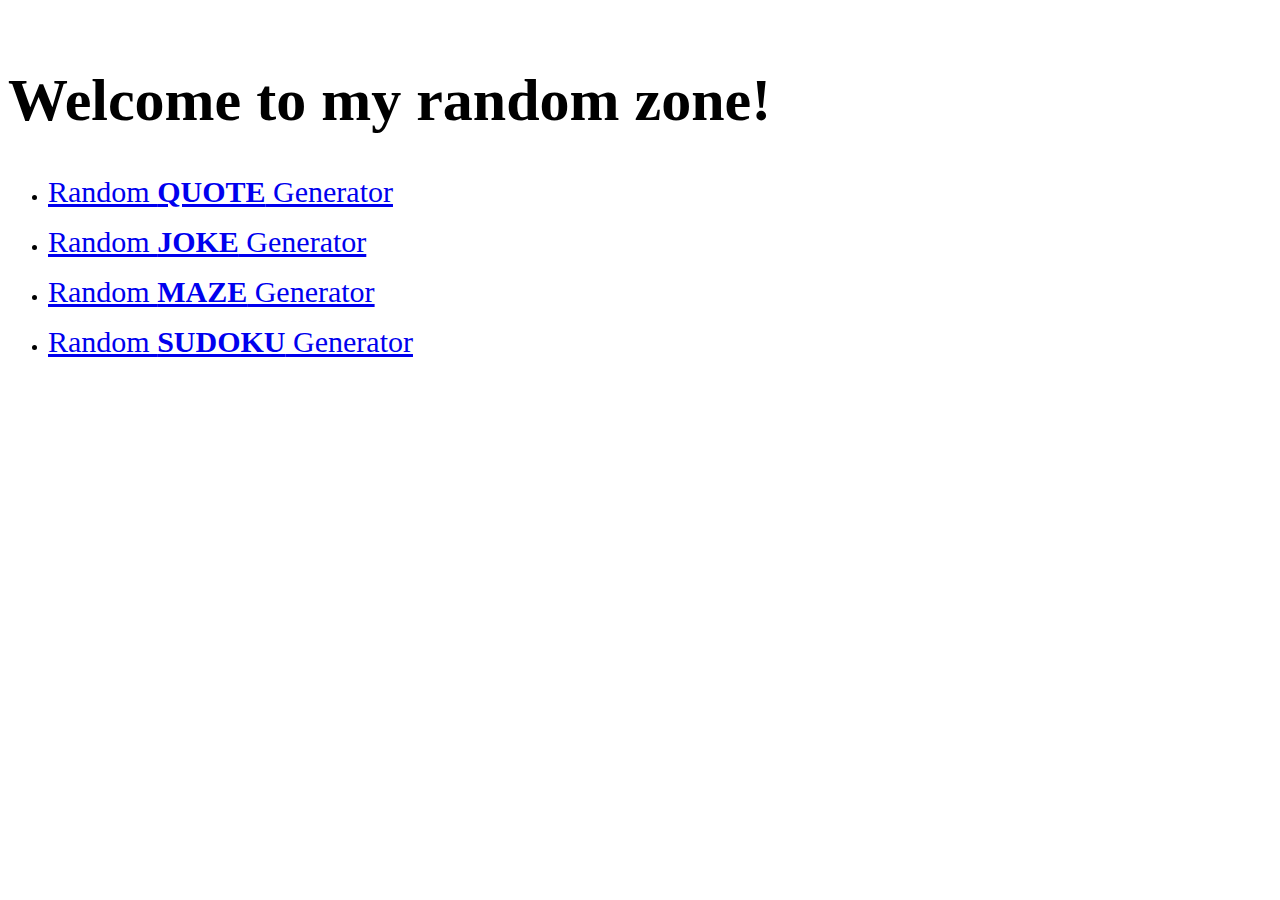
<file: index.html>
<html>
    <head>
        <title>My Random Zone</title>
        <link rel="stylesheet" href="https://cdnjs.cloudflare.com/ajax/libs/font-awesome/4.7.0/css/font-awesome.min.css">
    </head>
    <body>
        <br>
        <h1 style="font-size:60px;">Welcome to my random zone!</h1>
            <ul class="list-inline" id="font">
                <li><a href="RandomQuote/index.html" style="font-size:30px;">Random <b>QUOTE</b> Generator</a></li>
                <p></p>
                <li><a href="RandomJoke/index.html" style="font-size:30px;">Random <b>JOKE</b> Generator</a></li>
                <p></p>
                <li><a href="RandomMaze/index.html" style="font-size:30px;">Random <b>MAZE</b> Generator</a></li>
                <p></p>
                <li><a href="RandomSudoku/index.html" style="font-size:30px;">Random <b>SUDOKU</b> Generator</a></li>
                <p></p>
            </ul>
    </body>
</html>
</file>
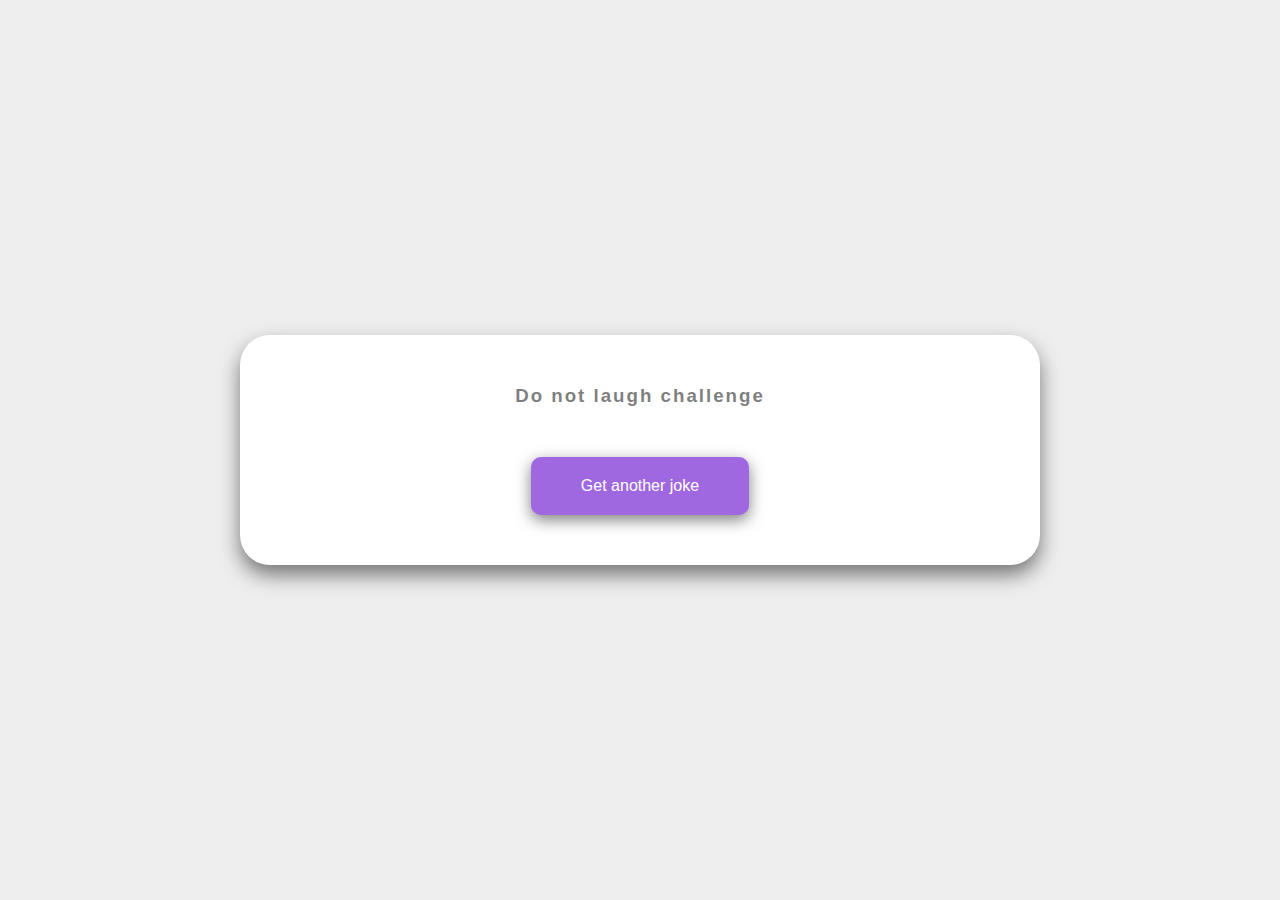
<file: RandomJoke/index.html>
<!DOCTYPE html>
<html lang="en" >
<head>
  <meta charset="UTF-8">
  <title>Random Joke</title>
  <link rel="stylesheet" href="./style.css">

</head>
<body>
<div class="container">
  <h3>Do not laugh challenge</h3>
  <div id="joke"class="joke">
  </div>
  <button id="get_joke" class="btn">
    Get another joke
  </button>
</div>
<!-- partial -->
  <script  src="./script.js"></script>

</body>
</html>
</file>
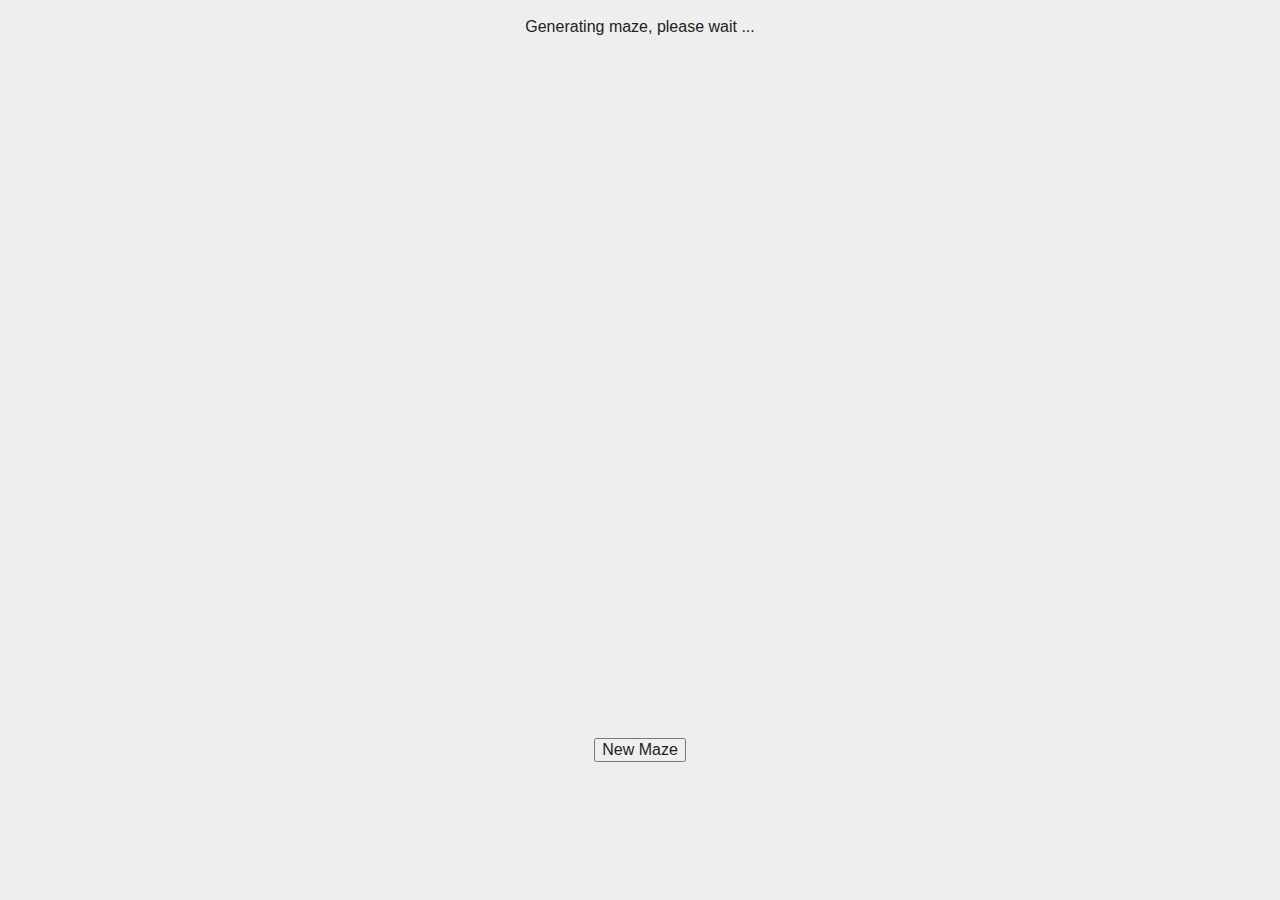
<file: RandomMaze/index.html>
<!DOCTYPE html>
<!-- paulirish.com/2008/conditional-stylesheets-vs-css-hacks-answer-neither/ -->
<!-- Consider specifying the language of your content by adding the `lang` attribute to <html> -->
<!--[if lt IE 7]> <html class="no-js lt-ie9 lt-ie8 lt-ie7"> <![endif]-->
<!--[if IE 7]>    <html class="no-js lt-ie9 lt-ie8"> <![endif]-->
<!--[if IE 8]>    <html class="no-js lt-ie9"> <![endif]-->
<!--[if gt IE 8]><!--> <html class="no-js"> <!--<![endif]-->
<head>
    <meta charset="utf-8">

    <!-- Use the .htaccess and remove these lines to avoid edge case issues.
         More info: h5bp.com/i/378 -->
    <meta http-equiv="X-UA-Compatible" content="IE=edge,chrome=1">

    <title>Random maze generator/solver</title>
    <meta name="description" content="">

    <link rel="stylesheet" href="main.css">
    <link rel="stylesheet" href="lib/jasmine-1.2.0/jasmine.css">
    
    <!-- Mobile viewport optimized: h5bp.com/viewport -->
    <meta name="viewport" content="width=device-width">
</head>
<body class='index'>
    <p id="pleasewait">Generating maze, please wait ...</p>
    <canvas id="maze" width="600" height="600"></canvas>

    <input type="submit" value="Solve Maze" id="solve"></input>
    <input type="submit" value="New Maze" id="new"></input>

    <script src="lib/jquery.min.js"></script>
    <script src="lib/underscore-min.js"></script>
    <script src="src/array.js"></script>
    <script src="src/cell.js"></script>
    <script src="src/mazeGenerator.js"></script>
    <script src="src/graph.js"></script>
    <script src="src/maze.js"></script>
    <script>
        var maze = new Maze(document, 'maze');
        var waitElem = $("#pleasewait");
        
        setTimeout(function() {
            maze.generate();
            maze.draw();
            waitElem.remove();
            $("#solve").show();
        }, 1000);

        $(function() {
            $('#solve').click(function() {
                maze.solve();
            });
            $('#new').click(function() {
                window.location.reload();
            });
        });
    </script>
</body>
</html>
</file>
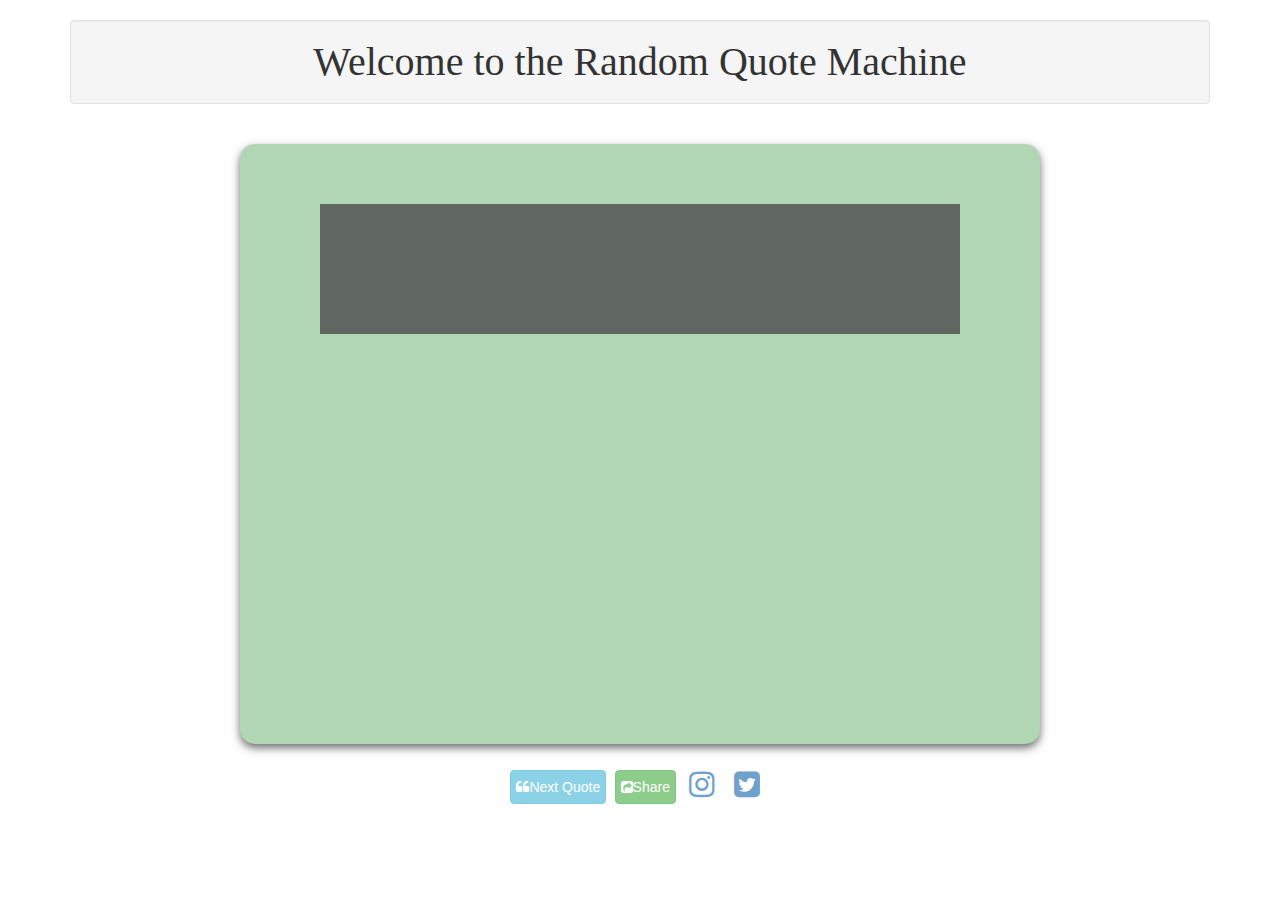
<file: RandomQuote/index.html>
<html>
    <head>
        <title>Random quotes</title>
        <meta name="viewport" content="width=device-width, initial-scale=1">
        <link rel="stylesheet" href="https://maxcdn.bootstrapcdn.com/bootstrap/3.3.7/css/bootstrap.min.css">
        <script src="https://ajax.googleapis.com/ajax/libs/jquery/3.3.1/jquery.min.js"></script>
        <script src="https://maxcdn.bootstrapcdn.com/bootstrap/3.3.7/js/bootstrap.min.js"></script>
        <link rel="stylesheet" href="https://cdnjs.cloudflare.com/ajax/libs/font-awesome/4.7.0/css/font-awesome.min.css">
        <link rel="stylesheet" href="style.css">
    </head>
    <body class="Welcome">
        <div class="container">
            <center><h1 class="well">Welcome to the Random Quote Machine</h1></center>
            <br>
            <center>
                <div class="card">
                    <br><br>
                    <div class="text">
                    <h1 id="quote" class="quote"></h1>
                    <h1 id="author" class="author"></h1>
                    </div>
                </div>
            </center>
            <br>
            <center><ul class="list-inline" id="font">
                <li class="btn btn-info" id="get-quote"><i class="fa fa-quote-left"></i>Next Quote</li>
                <li class="btn btn-success share-quote" id="share-quote"><i class="fa fa-share-square"></i>Share</li>
                <li><a href="https://instagram.com/andymaker156"><i class="fa fa-instagram"></i></a></li>
                <li><a href="https://twitter.com/andymaker156"><i class="fa fa-twitter-square"></i></a></li>
            </ul>
            </center>
            <script src="random.js"></script>
        </div>
    </body>
</html>
</file>
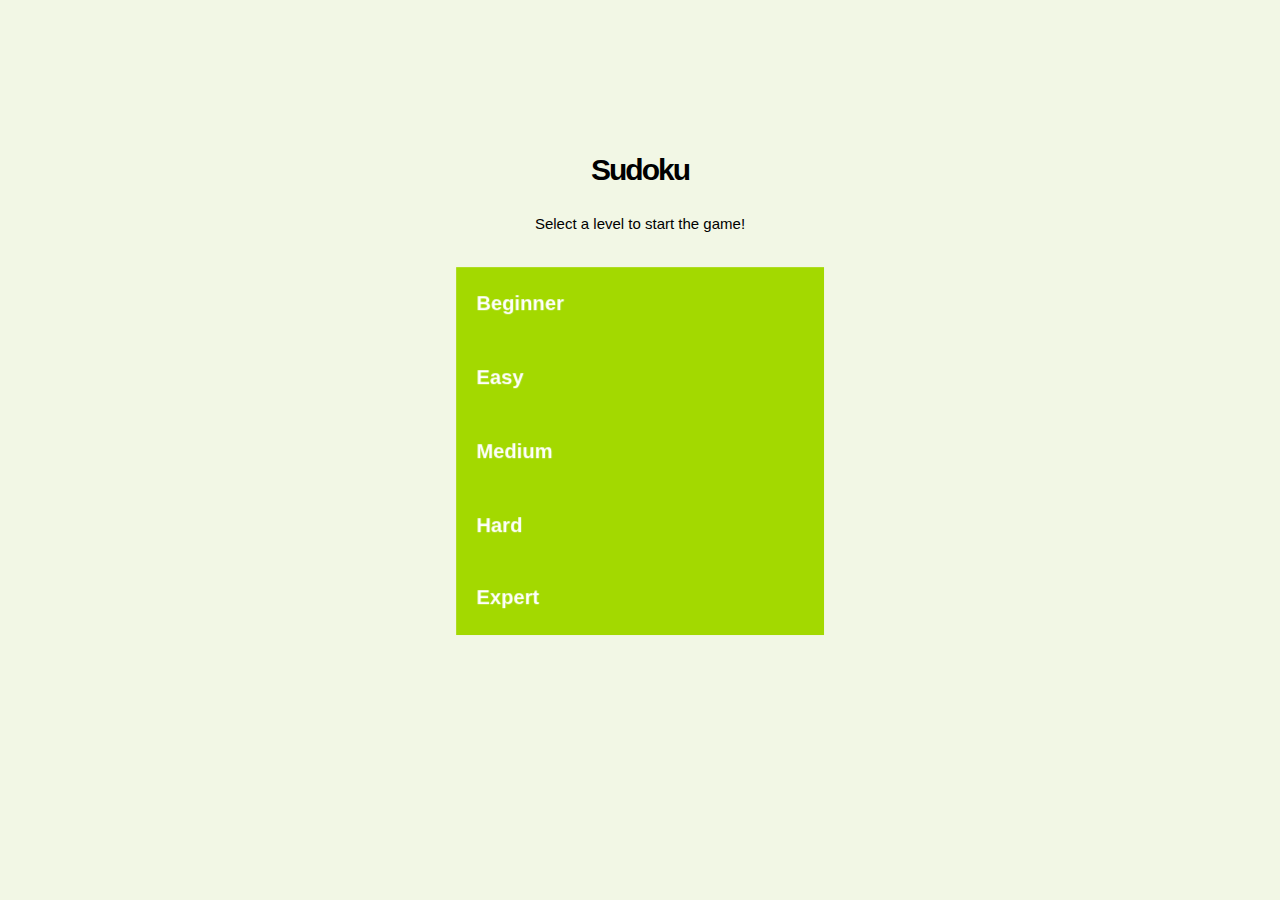
<file: RandomSudoku/index.html>
<!DOCTYPE>
<html>
<head>
    <title>Sudoku</title>
    <link rel="stylesheet" type="text/css" media="all" href="css/app.min.css">
    <meta name="viewport" content="width=400, user-scalable=no">
</head>
<body>

<div class="centered-box">
<header>
    <h1>Sudoku</h1>
</header><div class="sudoku-game">
    <div class="sudoku-header">
        <div class="sudoku-intro">Select a level to start the game!</div>
        <div class="sudoku-controls"> <button type="button" class="btn btn-default btn-back" title="Change difficulty">&#9001;</button>
<div class="btn-group btn-control-group" role="group">
    <button type="button" class="btn btn-default btn-hint" title="Ask for a hint">Hint</button>
    <button type="button" class="btn btn-default btn-clear" title="Clear your solutions">Clear</button>
    <button type="button" class="btn btn-default btn-solve" title="Solve the puzzle">Solve</button>
</div></div>
    </div>
    <div class="box-effect">
        <div class="flipper">
            <div class="front">
                <div class="dropdown-group dropdown-difficulty">
                    <ul class="dropdown-menu" role="menu">
                        <li tabindex="0" role="menuitem" difficulty="beginner">Beginner</li>
                        <li tabindex="0" role="menuitem" difficulty="easy">Easy</li>
                        <li tabindex="0" role="menuitem" difficulty="medium">Medium</li>
                        <li tabindex="0" role="menuitem" difficulty="hard">Hard</li>
                        <li tabindex="0" role="menuitem" difficulty="expert">Expert</li>
                    </ul>
                </div>            </div>
             <div class="back">
                <div class="sudoku-container"></div>            </div>
            <div class="left"></div>
            <div class="right"></div>
        </div>
    </div>
    <div class="sudoku-timer"></div></div>
</div>

<script type="text/javascript" defer src="js/app.min.js"></script>
</body>
</html>
</file>
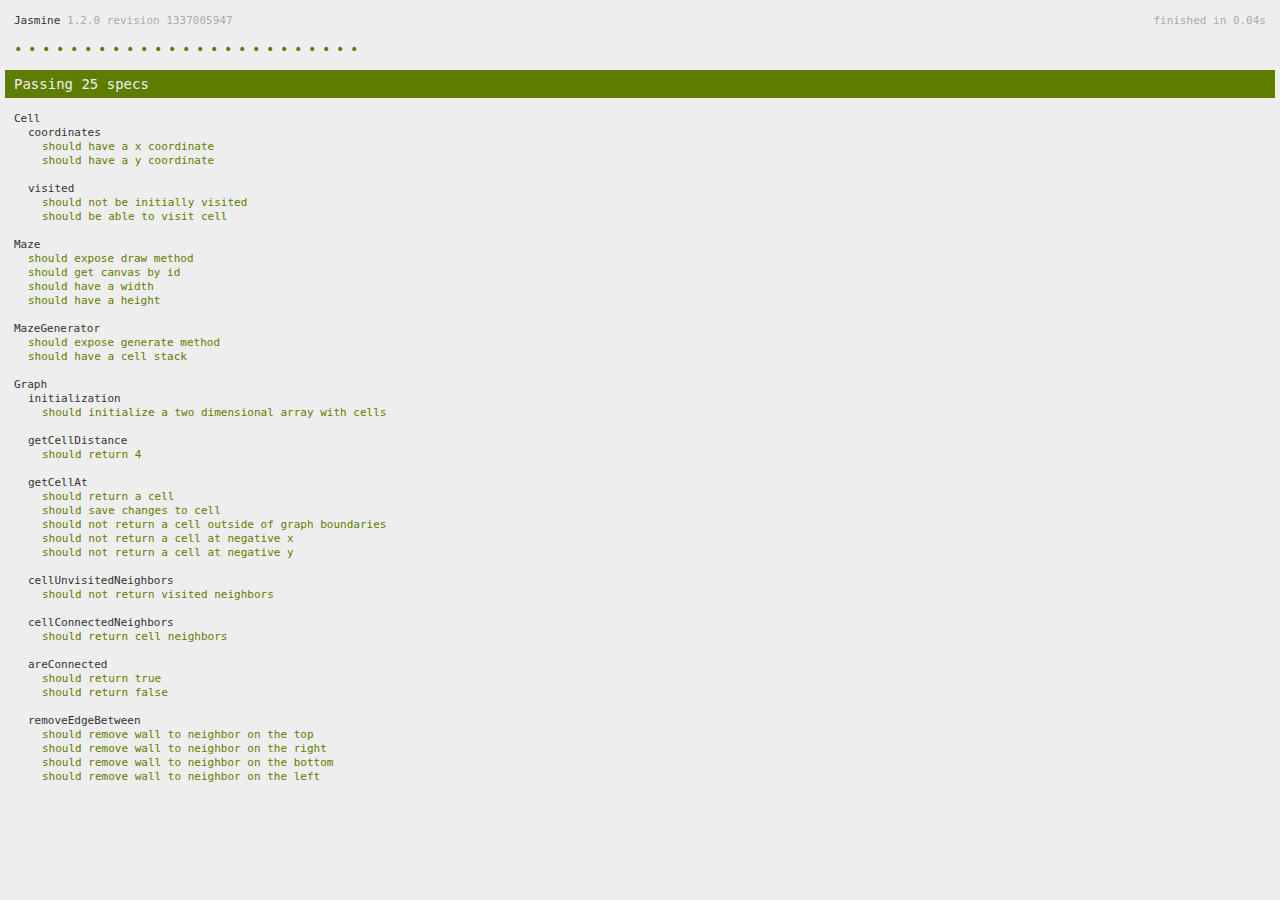
<file: RandomMaze/specs.html>
<!DOCTYPE html>
<!-- paulirish.com/2008/conditional-stylesheets-vs-css-hacks-answer-neither/ -->
<!-- Consider specifying the language of your content by adding the `lang` attribute to <html> -->
<!--[if lt IE 7]> <html class="no-js lt-ie9 lt-ie8 lt-ie7"> <![endif]-->
<!--[if IE 7]>    <html class="no-js lt-ie9 lt-ie8"> <![endif]-->
<!--[if IE 8]>    <html class="no-js lt-ie9"> <![endif]-->
<!--[if gt IE 8]><!--> <html class="no-js"> <!--<![endif]-->
<head>
    <meta charset="utf-8">

    <!-- Use the .htaccess and remove these lines to avoid edge case issues.
         More info: h5bp.com/i/378 -->
    <meta http-equiv="X-UA-Compatible" content="IE=edge,chrome=1">

    <title></title>
    <meta name="description" content="">

    <link rel="stylesheet" href="main.css">
    <link rel="stylesheet" href="lib/jasmine-1.2.0/jasmine.css">
    
    <!-- Mobile viewport optimized: h5bp.com/viewport -->
    <meta name="viewport" content="width=device-width">
</head>
<body>
    <script src="lib/jquery.min.js"></script>
    <script src="lib/underscore-min.js"></script>
    <script src="lib/jasmine-1.2.0/jasmine.js"></script>
    <script src="lib/jasmine-1.2.0/jasmine-html.js"></script>    
    <script src="src/cell.js"></script>
    <script src="src/mazeGenerator.js"></script>
    <script src="src/graph.js"></script>
    <script src="src/maze.js"></script>

    <script src="spec/cellSpec.js"></script>
    <script src="spec/mazeSpec.js"></script>
    <script src="spec/mazeGeneratorSpec.js"></script>
    <script src="spec/graphSpec.js"></script>
    <script>
        (function() {
          var jasmineEnv = jasmine.getEnv();
          jasmineEnv.updateInterval = 1000;

          var htmlReporter = new jasmine.HtmlReporter();

          jasmineEnv.addReporter(htmlReporter);

          jasmineEnv.specFilter = function(spec) {
            return htmlReporter.specFilter(spec);
          };

          var currentWindowOnload = window.onload;

          window.onload = function() {
            if (currentWindowOnload) {
              currentWindowOnload();
            }
            execJasmine();
          };

          function execJasmine() {
            jasmineEnv.execute();
          }

        })();
    </script>
</body>
</html>
</file>
<file: RandomJoke/style.css>
@import url('https://fonts.googleapis.com/css2?family=Comic+Neue:wght@700&display=swap');

* {
  box-sizing:border-box;
}

body {
  background-color: #EEEEEE;
  font-family: 'Comic', sans-serif;
  display: flex;
  justify-content: center;
  align-items: center;
  height: 100vh;
  margin: 0;
}

.container {
  background-color:#FFFFFF;
  box-shadow: 0 10px 20px rgba(0, 0, 0, 0.5);
  border-radius: 30px;
  padding: 50px 20px;
  text-align: center;
  width: 800px;
  max-width: 100%;
}

h3 {
  margin: 0;
  opacity: 0.5;
  letter-spacing: 2px
}
.joke {
  font-size: 30px;
  line-height: 40px;
  margin: 50px auto;
  max-width: 600px;
}
.btn {
  background-color:#9f68e0;
  border: 0;
  border-radius:10px;
  box-shadow: 0 5px 15px rgba(0, 0, 0, 0.5);
  color:#ffff;
  cursor: pointer;
  font-size: 16px;
  padding: 20px 50px;
}
.btn:active {
  transform: scale(.98)
}

.btn:focus {
  outline: 0;
}
</file>
<file: RandomMaze/main.css>
/*
 * HTML5 Boilerplate
 *
 * What follows is the result of much research on cross-browser styling.
 * Credit left inline and big thanks to Nicolas Gallagher, Jonathan Neal,
 * Kroc Camen, and the H5BP dev community and team.
 *
 * Detailed information about this CSS: h5bp.com/css
 *
 * ==|== normalize ==========================================================
 */


/* =============================================================================
   HTML5 display definitions
   ========================================================================== */

article,
aside,
details,
figcaption,
figure,
footer,
header,
hgroup,
nav,
section,
summary {
    display: block;
}

audio,
canvas,
video {
    display: inline-block;
    *display: inline;
    *zoom: 1;
}

audio:not([controls]) {
    display: none;
}

[hidden] {
    display: none;
}


/* =============================================================================
   Base
   ========================================================================== */

/*
 * 1. Correct text resizing oddly in IE6/7 when body font-size is set using em units
 * 2. Prevent iOS text size adjust on device orientation change, without disabling user zoom: h5bp.com/g
 */

html {
    font-size: 100%;
    -webkit-text-size-adjust: 100%;
    -ms-text-size-adjust: 100%;
}

html,
button,
input,
select,
textarea {
    font-family: sans-serif;
    color: #222;
}

body {
    margin: 0;
    font-size: 1em;
    line-height: 1.4;
}

/*
 * Remove text-shadow in selection highlight: h5bp.com/i
 * These selection declarations have to be separate.
 * Customize the background color to match your design.
 */

::-moz-selection {
    background: #b3d4fc;
    text-shadow: none;
}

::selection {
    background: #b3d4fc;
    text-shadow: none;
}


/* =============================================================================
   Links
   ========================================================================== */

a {
    color: #00e;
}

a:visited {
    color: #551a8b;
}

a:hover {
    color: #06e;
}

a:focus {
    outline: thin dotted;
}

/*
 * Improve readability when focused and hovered in all browsers: h5bp.com/h
 */

a:hover,
a:active {
    outline: 0;
}


/* =============================================================================
   Typography
   ========================================================================== */

abbr[title] {
    border-bottom: 1px dotted;
}

b,
strong {
    font-weight: bold;
}

blockquote {
    margin: 1em 40px;
}

dfn {
    font-style: italic;
}

hr {
    display: block;
    height: 1px;
    border: 0;
    border-top: 1px solid #ccc;
    margin: 1em 0;
    padding: 0;
}

ins {
    background: #ff9;
    color: #000;
    text-decoration: none;
}

mark {
    background: #ff0;
    color: #000;
    font-style: italic;
    font-weight: bold;
}

/*
 * Redeclare monospace font family: h5bp.com/j
 */

pre,
code,
kbd,
samp {
    font-family: monospace, serif;
    _font-family: 'courier new', monospace;
    font-size: 1em;
}

/*
 * Improve readability of pre-formatted text
 */

pre {
    white-space: pre;
    white-space: pre-wrap;
    word-wrap: break-word;
}

q {
    quotes: none;
}

q:before,
q:after {
    content: "";
    content: none;
}

small {
    font-size: 85%;
}

/*
 * Position subscript and superscript content without affecting line-height: h5bp.com/k
 */

sub,
sup {
    font-size: 75%;
    line-height: 0;
    position: relative;
    vertical-align: baseline;
}

sup {
    top: -0.5em;
}

sub {
    bottom: -0.25em;
}


/* =============================================================================
   Lists
   ========================================================================== */

ul,
ol {
    margin: 1em 0;
    padding: 0 0 0 40px;
}

dd {
    margin: 0 0 0 40px;
}

nav ul,
nav ol {
    list-style: none;
    list-style-image: none;
    margin: 0;
    padding: 0;
}


/* =============================================================================
   Embedded content
   ========================================================================== */

/*
 * 1. Improve image quality when scaled in IE7: h5bp.com/d
 * 2. Remove the gap between images and borders on image containers: h5bp.com/i/440
 */

img {
    border: 0;
    vertical-align: middle;
    -ms-interpolation-mode: bicubic;
}

/*
 * Correct overflow not hidden in IE9
 */

svg:not(:root) {
    overflow: hidden;
}


/* =============================================================================
   Figures
   ========================================================================== */

figure {
    margin: 0;
}


/* =============================================================================
   Forms
   ========================================================================== */

form {
    margin: 0;
}

fieldset {
    border: 0;
    margin: 0;
    padding: 0;
}

/*
 * Indicate that 'label' will shift focus to the associated form element
 */

label {
    cursor: pointer;
}

/*
 * 1. Correct color not inheriting in IE6/7/8/9
 * 2. Correct alignment displayed oddly in IE6/7
 */

legend {
    border: 0;
    padding: 0;
    white-space: normal;
    *margin-left: -7px;
}

/*
 * 1. Correct font-size not inheriting in all browsers
 * 2. Remove margins in FF3/4 S5 Chrome
 * 3. Define consistent vertical alignment display in all browsers
 */

button,
input,
select,
textarea {
    font-size: 100%;
    margin: 0;
    vertical-align: baseline;
    *vertical-align: middle;
}

/*
 * 1. Define line-height as normal to match FF3/4 (set using !important in the UA stylesheet)
 */

button,
input {
    line-height: normal;
}

/*
 * 1. Display hand cursor for clickable form elements
 * 2. Allow styling of clickable form elements in iOS
 * 3. Correct inner spacing displayed oddly in IE7 (doesn't effect IE6)
 */

button,
input[type="button"],
input[type="reset"],
input[type="submit"] {
    cursor: pointer;
    -webkit-appearance: button;
    *overflow: visible;
}

/*
 * Re-set default cursor for disabled elements
 */

button[disabled],
input[disabled] {
    cursor: default;
}

/*
 * Consistent box sizing and appearance
 */

input[type="checkbox"],
input[type="radio"] {
    box-sizing: border-box;
    padding: 0;
    *width: 13px;
    *height: 13px;
}

input[type="search"] {
    -webkit-appearance: textfield;
    -moz-box-sizing: content-box;
    -webkit-box-sizing: content-box;
    box-sizing: content-box;
}

input[type="search"]::-webkit-search-decoration,
input[type="search"]::-webkit-search-cancel-button {
    -webkit-appearance: none;
}

/*
 * Remove inner padding and border in FF3/4: h5bp.com/l
 */

button::-moz-focus-inner,
input::-moz-focus-inner {
    border: 0;
    padding: 0;
}

/*
 * 1. Remove default vertical scrollbar in IE6/7/8/9
 * 2. Allow only vertical resizing
 */

textarea {
    overflow: auto;
    vertical-align: top;
    resize: vertical;
}


/* =============================================================================
   Tables
   ========================================================================== */

table {
    border-collapse: collapse;
    border-spacing: 0;
}

td {
    vertical-align: top;
}


/* =============================================================================
   Chrome Frame Prompt
   ========================================================================== */

.chromeframe {
    margin: 0.2em 0;
    background: #ccc;
    color: #000;
    padding: 0.2em 0;
}


/* ==|== primary styles =====================================================
   Author:
   ========================================================================== */
















/* ==|== media queries ======================================================
   EXAMPLE Media Query for Responsive Design.
   This example overrides the primary ('mobile first') styles
   Modify as content requires.
   ========================================================================== */

@media only screen and (min-width: 35em) {
    /* Style adjustments for viewports that meet the condition */
}



/* ==|== non-semantic helper classes ========================================
   Please define your styles before this section.
   ========================================================================== */

/*
 * Image replacement
 */

.ir {
    border: 0;
    font: 0/0 a;
    text-shadow: none;
    color: transparent;
    background-color: transparent;
}

/*
 * Hide from both screenreaders and browsers: h5bp.com/u
 */

.hidden {
    display: none !important;
    visibility: hidden;
}

/*
 * Hide only visually, but have it available for screenreaders: h5bp.com/v
 */

.visuallyhidden {
    border: 0;
    clip: rect(0 0 0 0);
    height: 1px;
    margin: -1px;
    overflow: hidden;
    padding: 0;
    position: absolute;
    width: 1px;
}

/*
 * Extends the .visuallyhidden class to allow the element to be focusable
 * when navigated to via the keyboard: h5bp.com/p
 */

.visuallyhidden.focusable:active,
.visuallyhidden.focusable:focus {
    clip: auto;
    height: auto;
    margin: 0;
    overflow: visible;
    position: static;
    width: auto;
}

/*
 * Hide visually and from screenreaders, but maintain layout
 */

.invisible {
    visibility: hidden;
}

/*
 * Contain floats: h5bp.com/q
 */

.clearfix:before,
.clearfix:after {
    content: "";
    display: table;
}

.clearfix:after {
    clear: both;
}

.clearfix {
    *zoom: 1;
}



/* ==|== print styles =======================================================
   Print styles.
   Inlined to avoid required HTTP connection: h5bp.com/r
   ========================================================================== */

@media print {
    * {
        background: transparent !important;
        color: #000 !important; /* Black prints faster: h5bp.com/s */
        box-shadow:none !important;
        text-shadow: none !important;
    }

    a,
    a:visited {
        text-decoration: underline;
    }

    a[href]:after {
        content: " (" attr(href) ")";
    }

    abbr[title]:after {
        content: " (" attr(title) ")";
    }

    /*
     * Don't show links for images, or javascript/internal links
     */

    .ir a:after,
    a[href^="javascript:"]:after,
    a[href^="#"]:after {
        content: "";
    }

    pre,
    blockquote {
        border: 1px solid #999;
        page-break-inside: avoid;
    }

    thead {
        display: table-header-group; /* h5bp.com/t */
    }

    tr,
    img {
        page-break-inside: avoid;
    }

    img {
        max-width: 100% !important;
    }

    @page {
        margin: 0.5cm;
    }

    p,
    h2,
    h3 {
        orphans: 3;
        widows: 3;
    }

    h2,
    h3 {
        page-break-after: avoid;
    }
}

#maze {
    margin: 50px auto;
    display: block;
}
body.index {
    text-align: center;
}
#solve {
    display: none;
}
</file>
<file: RandomMaze/lib/jasmine-1.2.0/jasmine.css>
body { background-color: #eeeeee; padding: 0; margin: 5px; overflow-y: scroll; }

#HTMLReporter { font-size: 11px; font-family: Monaco, "Lucida Console", monospace; line-height: 14px; color: #333333; }
#HTMLReporter a { text-decoration: none; }
#HTMLReporter a:hover { text-decoration: underline; }
#HTMLReporter p, #HTMLReporter h1, #HTMLReporter h2, #HTMLReporter h3, #HTMLReporter h4, #HTMLReporter h5, #HTMLReporter h6 { margin: 0; line-height: 14px; }
#HTMLReporter .banner, #HTMLReporter .symbolSummary, #HTMLReporter .summary, #HTMLReporter .resultMessage, #HTMLReporter .specDetail .description, #HTMLReporter .alert .bar, #HTMLReporter .stackTrace { padding-left: 9px; padding-right: 9px; }
#HTMLReporter #jasmine_content { position: fixed; right: 100%; }
#HTMLReporter .version { color: #aaaaaa; }
#HTMLReporter .banner { margin-top: 14px; }
#HTMLReporter .duration { color: #aaaaaa; float: right; }
#HTMLReporter .symbolSummary { overflow: hidden; *zoom: 1; margin: 14px 0; }
#HTMLReporter .symbolSummary li { display: block; float: left; height: 7px; width: 14px; margin-bottom: 7px; font-size: 16px; }
#HTMLReporter .symbolSummary li.passed { font-size: 14px; }
#HTMLReporter .symbolSummary li.passed:before { color: #5e7d00; content: "\02022"; }
#HTMLReporter .symbolSummary li.failed { line-height: 9px; }
#HTMLReporter .symbolSummary li.failed:before { color: #b03911; content: "x"; font-weight: bold; margin-left: -1px; }
#HTMLReporter .symbolSummary li.skipped { font-size: 14px; }
#HTMLReporter .symbolSummary li.skipped:before { color: #bababa; content: "\02022"; }
#HTMLReporter .symbolSummary li.pending { line-height: 11px; }
#HTMLReporter .symbolSummary li.pending:before { color: #aaaaaa; content: "-"; }
#HTMLReporter .bar { line-height: 28px; font-size: 14px; display: block; color: #eee; }
#HTMLReporter .runningAlert { background-color: #666666; }
#HTMLReporter .skippedAlert { background-color: #aaaaaa; }
#HTMLReporter .skippedAlert:first-child { background-color: #333333; }
#HTMLReporter .skippedAlert:hover { text-decoration: none; color: white; text-decoration: underline; }
#HTMLReporter .passingAlert { background-color: #a6b779; }
#HTMLReporter .passingAlert:first-child { background-color: #5e7d00; }
#HTMLReporter .failingAlert { background-color: #cf867e; }
#HTMLReporter .failingAlert:first-child { background-color: #b03911; }
#HTMLReporter .results { margin-top: 14px; }
#HTMLReporter #details { display: none; }
#HTMLReporter .resultsMenu, #HTMLReporter .resultsMenu a { background-color: #fff; color: #333333; }
#HTMLReporter.showDetails .summaryMenuItem { font-weight: normal; text-decoration: inherit; }
#HTMLReporter.showDetails .summaryMenuItem:hover { text-decoration: underline; }
#HTMLReporter.showDetails .detailsMenuItem { font-weight: bold; text-decoration: underline; }
#HTMLReporter.showDetails .summary { display: none; }
#HTMLReporter.showDetails #details { display: block; }
#HTMLReporter .summaryMenuItem { font-weight: bold; text-decoration: underline; }
#HTMLReporter .summary { margin-top: 14px; }
#HTMLReporter .summary .suite .suite, #HTMLReporter .summary .specSummary { margin-left: 14px; }
#HTMLReporter .summary .specSummary.passed a { color: #5e7d00; }
#HTMLReporter .summary .specSummary.failed a { color: #b03911; }
#HTMLReporter .description + .suite { margin-top: 0; }
#HTMLReporter .suite { margin-top: 14px; }
#HTMLReporter .suite a { color: #333333; }
#HTMLReporter #details .specDetail { margin-bottom: 28px; }
#HTMLReporter #details .specDetail .description { display: block; color: white; background-color: #b03911; }
#HTMLReporter .resultMessage { padding-top: 14px; color: #333333; }
#HTMLReporter .resultMessage span.result { display: block; }
#HTMLReporter .stackTrace { margin: 5px 0 0 0; max-height: 224px; overflow: auto; line-height: 18px; color: #666666; border: 1px solid #ddd; background: white; white-space: pre; }

#TrivialReporter { padding: 8px 13px; position: absolute; top: 0; bottom: 0; left: 0; right: 0; overflow-y: scroll; background-color: white; font-family: "Helvetica Neue Light", "Lucida Grande", "Calibri", "Arial", sans-serif; /*.resultMessage {*/ /*white-space: pre;*/ /*}*/ }
#TrivialReporter a:visited, #TrivialReporter a { color: #303; }
#TrivialReporter a:hover, #TrivialReporter a:active { color: blue; }
#TrivialReporter .run_spec { float: right; padding-right: 5px; font-size: .8em; text-decoration: none; }
#TrivialReporter .banner { color: #303; background-color: #fef; padding: 5px; }
#TrivialReporter .logo { float: left; font-size: 1.1em; padding-left: 5px; }
#TrivialReporter .logo .version { font-size: .6em; padding-left: 1em; }
#TrivialReporter .runner.running { background-color: yellow; }
#TrivialReporter .options { text-align: right; font-size: .8em; }
#TrivialReporter .suite { border: 1px outset gray; margin: 5px 0; padding-left: 1em; }
#TrivialReporter .suite .suite { margin: 5px; }
#TrivialReporter .suite.passed { background-color: #dfd; }
#TrivialReporter .suite.failed { background-color: #fdd; }
#TrivialReporter .spec { margin: 5px; padding-left: 1em; clear: both; }
#TrivialReporter .spec.failed, #TrivialReporter .spec.passed, #TrivialReporter .spec.skipped { padding-bottom: 5px; border: 1px solid gray; }
#TrivialReporter .spec.failed { background-color: #fbb; border-color: red; }
#TrivialReporter .spec.passed { background-color: #bfb; border-color: green; }
#TrivialReporter .spec.skipped { background-color: #bbb; }
#TrivialReporter .messages { border-left: 1px dashed gray; padding-left: 1em; padding-right: 1em; }
#TrivialReporter .passed { background-color: #cfc; display: none; }
#TrivialReporter .failed { background-color: #fbb; }
#TrivialReporter .skipped { color: #777; background-color: #eee; display: none; }
#TrivialReporter .resultMessage span.result { display: block; line-height: 2em; color: black; }
#TrivialReporter .resultMessage .mismatch { color: black; }
#TrivialReporter .stackTrace { white-space: pre; font-size: .8em; margin-left: 10px; max-height: 5em; overflow: auto; border: 1px inset red; padding: 1em; background: #eef; }
#TrivialReporter .finished-at { padding-left: 1em; font-size: .6em; }
#TrivialReporter.show-passed .passed, #TrivialReporter.show-skipped .skipped { display: block; }
#TrivialReporter #jasmine_content { position: fixed; right: 100%; }
#TrivialReporter .runner { border: 1px solid gray; display: block; margin: 5px 0; padding: 2px 0 2px 10px; }
</file>
<file: RandomQuote/style.css>
.well{
    font-family:Monotype Corsiva;
    font-size:40px;
    text-align:center;
    vertical-align: middle;
}

.card{
  box-shadow:0 4px 8px;
  translation:0.3s;
  width:800px;
  height:600px;
  background-color:#90C695;
  opacity:0.7;
  text-align:center;
  vertical-align: middle;
  border-radius:15px;
  position: relative;
  display: inline-block;
}
.card .text{
    position: absolute;
    z-index: 999;
    margin: 0 auto;
    left: 0;
    right: 0;        
    text-align: center;
    top: 10%; /* Adjust this value to move the positioned div up and down */
    background: rgba(0, 0, 0, 0.8);
    font-family: Arial,sans-serif;
    color: #fff;
    width: 80%; /* Set the width of the positioned div */
}
.card:hover{
box-shadow:0 8px 16px ;
}
#font{
font-size:30px;
opacity:0.7;
}
.fa:hover{
opacity:1.0;
}
.quote,.author{
padding:20px;
font-family:Monotype Corsiva;
font-size:36px;
}
</file>
<file: RandomSudoku/css/app.min.css>
body{background-color:#F2F7E5;margin:0}h1{font-family:"Helvetica Neue Light","Helvetica Neue",Helvetica,Arial,"Lucida Grande",sans-serif;text-align:center;letter-spacing:-2px;font-size:30px;line-height:50px}footer{font-family:"Helvetica Neue Light","Helvetica Neue",Helvetica,Arial,"Lucida Grande",sans-serif;text-align:center;font-size:12px;color:#999;position:absolute;bottom:0;line-height:30px;width:100%;padding:0;margin:0}footer a{color:#999;text-decoration:none}footer a:hover{text-decoration:underline}.sudoku-header{position:relative;padding-bottom:20px}.sudoku-header .sudoku-controls{text-align:center;width:100%}.sudoku-header .sudoku-controls .btn-back{padding-left:7px;padding-right:12px;font-weight:700}.sudoku-header .sudoku-intro{-webkit-transition-property:opacity;-moz-transition-property:opacity;-ms-transition-property:opacity;-o-transition-property:opacity;transition-property:opacity;-webkit-transition-duration:1s;-moz-transition-duration:1s;-ms-transition-duration:1s;-o-transition-duration:1s;transition-duration:1s;opacity:1;font-family:"Helvetica Neue Light","Helvetica Neue",Helvetica,Arial,"Lucida Grande",sans-serif;font-size:15px;position:absolute;top:0;text-align:center;width:100%}.centered-box{margin:auto;position:absolute;top:-100px;left:0;bottom:0;right:0;width:364px;height:550px}@media screen and (max-height:600px){.centered-box{position:static;top:0;left:0}}.btn{background-color:#A3D900;border:none;display:inline-block;vertical-align:middle;white-space:nowrap;font-size:15px;line-height:30px;padding-left:20px;padding-right:20px;color:#fff;outline:0;font-family:"Helvetica Neue Light","Helvetica Neue",Helvetica,Arial,"Lucida Grande",sans-serif;cursor:pointer;letter-spacing:2px;margin:0}.btn:focus,.btn:hover{background-color:#89B800}.btn:active{box-shadow:inset 0 1px 2px #658700}.btn-group{position:relative;display:inline-block;vertical-align:middle;border-top:1px solid #fff;border-bottom:1px solid #fff;border-right:1px solid #fff;padding:0;margin:0}.btn-group .btn{float:left;border-left:1px solid #fff}.dropdown-group .dropdown-menu{padding:0;width:300px;background-color:#A3D900;overflow:hidden}.dropdown-group .dropdown-menu li[role=menuitem]{display:block;list-style:none;font-family:"Helvetica Neue Light","Helvetica Neue",Helvetica,Arial,"Lucida Grande",sans-serif;font-weight:700;font-size:20px;line-height:44px;padding-left:20px;outline:0;cursor:pointer;color:#fff;transition:padding-left .1s}.dropdown-group .dropdown-menu li[role=menuitem]:focus{background-color:#89B800}.dropdown-group .dropdown-menu li[role=menuitem]:hover{background-color:#89B800;padding-left:40px}.dropdown-group .dropdown-menu li[role=menuitem]:active{box-shadow:inset 0 0 2px #658700}.sudoku-timer{font-family:"Helvetica Neue Light","Helvetica Neue",Helvetica,Arial,"Lucida Grande",sans-serif;text-align:center;font-size:18px;line-height:50px}.sudoku-container{width:364px;height:364px;border:2px solid #A3D900;box-sizing:border-box;background-color:#fff;margin:auto}.sudoku-container .box{width:33.33%;height:33.33%;float:left;border-right:1px solid #A3D900;border-bottom:1px solid #A3D900;-webkit-box-sizing:border-box;-moz-box-sizing:border-box;-ms-box-sizing:border-box;-o-box-sizing:border-box;box-sizing:border-box;transition:background-color 1s}.sudoku-container .box:nth-child(3),.sudoku-container .box:nth-child(6),.sudoku-container .box:nth-child(9){border-right:none}.sudoku-container .box:nth-child(7),.sudoku-container .box:nth-child(8),.sudoku-container .box:nth-child(9){border-bottom:none}.sudoku-container .cell:nth-child(3),.sudoku-container .cell:nth-child(6),.sudoku-container .cell:nth-child(9){border-right:none}.sudoku-container .cell:nth-child(7),.sudoku-container .cell:nth-child(8),.sudoku-container .cell:nth-child(9){border-bottom:none}.sudoku-container .cell{width:33.33%;height:33.33%;float:left;transition:background-color 1s;font-size:40px;color:#666;text-align:center;border-right:1px solid #ccc;border-bottom:1px solid #ccc;-webkit-box-sizing:border-box;-moz-box-sizing:border-box;-ms-box-sizing:border-box;-o-box-sizing:border-box;box-sizing:border-box}.sudoku-container .cell input{width:100%;height:100%;padding:0;text-align:center;font-size:30px;border:none;outline:0;background:0 0;border-radius:0;-webkit-transition-property:-webkit- box-shadow;-moz-transition-property:-moz- box-shadow;-ms-transition-property:-ms- box-shadow;-o-transition-property:-o- box-shadow;transition-property:box-shadow;-webkit-transition-duration:.5s;-moz-transition-duration:.5s;-ms-transition-duration:.5s;-o-transition-duration:.5s;transition-duration:.5s;font-weight:300;font-family:"Helvetica Neue Light","Helvetica Neue",Helvetica,Arial,"Lucida Grande",sans-serif;-moz-appearance:textfield}.sudoku-container .cell input::-webkit-inner-spin-button,.sudoku-container .cell input::-webkit-outer-spin-button{-webkit-appearance:none;margin:0}.sudoku-container .cell input:focus{box-shadow:inset 0 0 5px #999}.sudoku-container .box-has-conflict,.sudoku-container .column-has-conflict,.sudoku-container .row-has-conflict{background-color:#FFE0E0}.sudoku-container .cell-has-conflict input{color:#c00;-webkit-animation:shake .5s;-moz-animation:shake .5s;-ms-animation:shake .5s;-o-animation:shake .5s;animation:shake .5s}.sudoku-container .cell-has-conflict input:focus{-webkit-transition:none;-moz-transition:none;-ms-transition:none;-o-transition:none;transition:none;box-shadow:none}.sudoku-container .cell-is-predefined input{color:#bbb;-webkit-text-fill-color:#bbb}.sudoku-container .cell-hint input{-webkit-transition-property:none;-moz-transition-property:none;-ms-transition-property:none;-o-transition-property:none;transition-property:none;-webkit-animation:hint .3s cubic-bezier(.56,.98,.475,1.45);-moz-animation:hint .3s cubic-bezier(.56,.98,.475,1.45);-ms-animation:hint .3s cubic-bezier(.56,.98,.475,1.45);-o-animation:hint .3s cubic-bezier(.56,.98,.475,1.45);animation:hint .3s cubic-bezier(.56,.98,.475,1.45)}.sudoku-container .cell-hint input:focus{box-shadow:none}.sudoku-container .sudoku-solved{width:100%;height:100%;-webkit-animation:solved .5s;-moz-animation:solved .5s;-ms-animation:solved .5s;-o-animation:solved .5s;animation:solved .5s}.sudoku-container .sudoku-solved input{color:green}.sudoku-container .cell-fade-in input{-webkit-animation:fadein 1.5s;-moz-animation:fadein 1.5s;-ms-animation:fadein 1.5s;-o-animation:fadein 1.5s;animation:fadein 1.5s}@-webkit-keyframes hint{from{-webkit-transform:scale3d(3,3,1);-moz-transform:scale3d(3,3,1);-ms-transform:scale3d(3,3,1);-o-transform:scale3d(3,3,1);transform:scale3d(3,3,1);opacity:0}to{-webkit-transform:scale3d(1,1,1);-moz-transform:scale3d(1,1,1);-ms-transform:scale3d(1,1,1);-o-transform:scale3d(1,1,1);transform:scale3d(1,1,1);opacity:1}}@-moz-keyframes hint{from{-webkit-transform:scale3d(3,3,1);-moz-transform:scale3d(3,3,1);-ms-transform:scale3d(3,3,1);-o-transform:scale3d(3,3,1);transform:scale3d(3,3,1);opacity:0}to{-webkit-transform:scale3d(1,1,1);-moz-transform:scale3d(1,1,1);-ms-transform:scale3d(1,1,1);-o-transform:scale3d(1,1,1);transform:scale3d(1,1,1);opacity:1}}@-ms-keyframes hint{from{-webkit-transform:scale3d(3,3,1);-moz-transform:scale3d(3,3,1);-ms-transform:scale3d(3,3,1);-o-transform:scale3d(3,3,1);transform:scale3d(3,3,1);opacity:0}to{-webkit-transform:scale3d(1,1,1);-moz-transform:scale3d(1,1,1);-ms-transform:scale3d(1,1,1);-o-transform:scale3d(1,1,1);transform:scale3d(1,1,1);opacity:1}}@keyframes hint{from{-webkit-transform:scale3d(3,3,1);-moz-transform:scale3d(3,3,1);-ms-transform:scale3d(3,3,1);-o-transform:scale3d(3,3,1);transform:scale3d(3,3,1);opacity:0}to{-webkit-transform:scale3d(1,1,1);-moz-transform:scale3d(1,1,1);-ms-transform:scale3d(1,1,1);-o-transform:scale3d(1,1,1);transform:scale3d(1,1,1);opacity:1}}@-webkit-keyframes fadein{from{opacity:0}to{opacity:1}}@-moz-keyframes fadein{from{opacity:0}to{opacity:1}}@-ms-keyframes fadein{from{opacity:0}to{opacity:1}}@keyframes fadein{from{opacity:0}to{opacity:1}}@-webkit-keyframes solved{0%{-webkit-transform:scale3d(2,2,1);-moz-transform:scale3d(2,2,1);-ms-transform:scale3d(2,2,1);-o-transform:scale3d(2,2,1);transform:scale3d(2,2,1)}15%{-webkit-transform:scale3d(1,1,1);-moz-transform:scale3d(1,1,1);-ms-transform:scale3d(1,1,1);-o-transform:scale3d(1,1,1);transform:scale3d(1,1,1)}45%{-webkit-transform:scale3d(1.5,1.5,1);-moz-transform:scale3d(1.5,1.5,1);-ms-transform:scale3d(1.5,1.5,1);-o-transform:scale3d(1.5,1.5,1);transform:scale3d(1.5,1.5,1)}65%{-webkit-transform:scale3d(1,1,1);-moz-transform:scale3d(1,1,1);-ms-transform:scale3d(1,1,1);-o-transform:scale3d(1,1,1);transform:scale3d(1,1,1)}75%{-webkit-transform:scale3d(1.25,1.25,1);-moz-transform:scale3d(1.25,1.25,1);-ms-transform:scale3d(1.25,1.25,1);-o-transform:scale3d(1.25,1.25,1);transform:scale3d(1.25,1.25,1)}100%{-webkit-transform:scale3d(1,1,1);-moz-transform:scale3d(1,1,1);-ms-transform:scale3d(1,1,1);-o-transform:scale3d(1,1,1);transform:scale3d(1,1,1)}}@-moz-keyframes solved{0%{-webkit-transform:scale3d(2,2,1);-moz-transform:scale3d(2,2,1);-ms-transform:scale3d(2,2,1);-o-transform:scale3d(2,2,1);transform:scale3d(2,2,1)}15%{-webkit-transform:scale3d(1,1,1);-moz-transform:scale3d(1,1,1);-ms-transform:scale3d(1,1,1);-o-transform:scale3d(1,1,1);transform:scale3d(1,1,1)}45%{-webkit-transform:scale3d(1.5,1.5,1);-moz-transform:scale3d(1.5,1.5,1);-ms-transform:scale3d(1.5,1.5,1);-o-transform:scale3d(1.5,1.5,1);transform:scale3d(1.5,1.5,1)}65%{-webkit-transform:scale3d(1,1,1);-moz-transform:scale3d(1,1,1);-ms-transform:scale3d(1,1,1);-o-transform:scale3d(1,1,1);transform:scale3d(1,1,1)}75%{-webkit-transform:scale3d(1.25,1.25,1);-moz-transform:scale3d(1.25,1.25,1);-ms-transform:scale3d(1.25,1.25,1);-o-transform:scale3d(1.25,1.25,1);transform:scale3d(1.25,1.25,1)}100%{-webkit-transform:scale3d(1,1,1);-moz-transform:scale3d(1,1,1);-ms-transform:scale3d(1,1,1);-o-transform:scale3d(1,1,1);transform:scale3d(1,1,1)}}@-ms-keyframes solved{0%{-webkit-transform:scale3d(2,2,1);-moz-transform:scale3d(2,2,1);-ms-transform:scale3d(2,2,1);-o-transform:scale3d(2,2,1);transform:scale3d(2,2,1)}15%{-webkit-transform:scale3d(1,1,1);-moz-transform:scale3d(1,1,1);-ms-transform:scale3d(1,1,1);-o-transform:scale3d(1,1,1);transform:scale3d(1,1,1)}45%{-webkit-transform:scale3d(1.5,1.5,1);-moz-transform:scale3d(1.5,1.5,1);-ms-transform:scale3d(1.5,1.5,1);-o-transform:scale3d(1.5,1.5,1);transform:scale3d(1.5,1.5,1)}65%{-webkit-transform:scale3d(1,1,1);-moz-transform:scale3d(1,1,1);-ms-transform:scale3d(1,1,1);-o-transform:scale3d(1,1,1);transform:scale3d(1,1,1)}75%{-webkit-transform:scale3d(1.25,1.25,1);-moz-transform:scale3d(1.25,1.25,1);-ms-transform:scale3d(1.25,1.25,1);-o-transform:scale3d(1.25,1.25,1);transform:scale3d(1.25,1.25,1)}100%{-webkit-transform:scale3d(1,1,1);-moz-transform:scale3d(1,1,1);-ms-transform:scale3d(1,1,1);-o-transform:scale3d(1,1,1);transform:scale3d(1,1,1)}}@keyframes solved{0%{-webkit-transform:scale3d(2,2,1);-moz-transform:scale3d(2,2,1);-ms-transform:scale3d(2,2,1);-o-transform:scale3d(2,2,1);transform:scale3d(2,2,1)}15%{-webkit-transform:scale3d(1,1,1);-moz-transform:scale3d(1,1,1);-ms-transform:scale3d(1,1,1);-o-transform:scale3d(1,1,1);transform:scale3d(1,1,1)}45%{-webkit-transform:scale3d(1.5,1.5,1);-moz-transform:scale3d(1.5,1.5,1);-ms-transform:scale3d(1.5,1.5,1);-o-transform:scale3d(1.5,1.5,1);transform:scale3d(1.5,1.5,1)}65%{-webkit-transform:scale3d(1,1,1);-moz-transform:scale3d(1,1,1);-ms-transform:scale3d(1,1,1);-o-transform:scale3d(1,1,1);transform:scale3d(1,1,1)}75%{-webkit-transform:scale3d(1.25,1.25,1);-moz-transform:scale3d(1.25,1.25,1);-ms-transform:scale3d(1.25,1.25,1);-o-transform:scale3d(1.25,1.25,1);transform:scale3d(1.25,1.25,1)}100%{-webkit-transform:scale3d(1,1,1);-moz-transform:scale3d(1,1,1);-ms-transform:scale3d(1,1,1);-o-transform:scale3d(1,1,1);transform:scale3d(1,1,1)}}@-webkit-keyframes shake{0%{-webkit-transform:translate(2px,1px) rotate(0deg);-moz-transform:translate(2px,1px) rotate(0deg);-ms-transform:translate(2px,1px) rotate(0deg);-o-transform:translate(2px,1px) rotate(0deg);transform:translate(2px,1px) rotate(0deg)}10%{-webkit-transform:translate(-1px,-2px) rotate(-1deg);-moz-transform:translate(-1px,-2px) rotate(-1deg);-ms-transform:translate(-1px,-2px) rotate(-1deg);-o-transform:translate(-1px,-2px) rotate(-1deg);transform:translate(-1px,-2px) rotate(-1deg)}20%{-webkit-transform:translate(-3px,0) rotate(1deg);-moz-transform:translate(-3px,0) rotate(1deg);-ms-transform:translate(-3px,0) rotate(1deg);-o-transform:translate(-3px,0) rotate(1deg);transform:translate(-3px,0) rotate(1deg)}30%{-webkit-transform:translate(0,2px) rotate(0deg);-moz-transform:translate(0,2px) rotate(0deg);-ms-transform:translate(0,2px) rotate(0deg);-o-transform:translate(0,2px) rotate(0deg);transform:translate(0,2px) rotate(0deg)}40%{-webkit-transform:translate(1px,-1px) rotate(1deg);-moz-transform:translate(1px,-1px) rotate(1deg);-ms-transform:translate(1px,-1px) rotate(1deg);-o-transform:translate(1px,-1px) rotate(1deg);transform:translate(1px,-1px) rotate(1deg)}50%{-webkit-transform:translate(-1px,2px) rotate(-1deg);-moz-transform:translate(-1px,2px) rotate(-1deg);-ms-transform:translate(-1px,2px) rotate(-1deg);-o-transform:translate(-1px,2px) rotate(-1deg);transform:translate(-1px,2px) rotate(-1deg)}60%{-webkit-transform:translate(-3px,1px) rotate(0deg);-moz-transform:translate(-3px,1px) rotate(0deg);-ms-transform:translate(-3px,1px) rotate(0deg);-o-transform:translate(-3px,1px) rotate(0deg);transform:translate(-3px,1px) rotate(0deg)}70%{-webkit-transform:translate(2px,1px) rotate(-1deg);-moz-transform:translate(2px,1px) rotate(-1deg);-ms-transform:translate(2px,1px) rotate(-1deg);-o-transform:translate(2px,1px) rotate(-1deg);transform:translate(2px,1px) rotate(-1deg)}80%{-webkit-transform:translate(-1px,-1px) rotate(1deg);-moz-transform:translate(-1px,-1px) rotate(1deg);-ms-transform:translate(-1px,-1px) rotate(1deg);-o-transform:translate(-1px,-1px) rotate(1deg);transform:translate(-1px,-1px) rotate(1deg)}90%{-webkit-transform:translate(2px,2px) rotate(0deg);-moz-transform:translate(2px,2px) rotate(0deg);-ms-transform:translate(2px,2px) rotate(0deg);-o-transform:translate(2px,2px) rotate(0deg);transform:translate(2px,2px) rotate(0deg)}100%{-webkit-transform:translate(1px,-2px) rotate(-1deg);-moz-transform:translate(1px,-2px) rotate(-1deg);-ms-transform:translate(1px,-2px) rotate(-1deg);-o-transform:translate(1px,-2px) rotate(-1deg);transform:translate(1px,-2px) rotate(-1deg)}}@-moz-keyframes shake{0%{-webkit-transform:translate(2px,1px) rotate(0deg);-moz-transform:translate(2px,1px) rotate(0deg);-ms-transform:translate(2px,1px) rotate(0deg);-o-transform:translate(2px,1px) rotate(0deg);transform:translate(2px,1px) rotate(0deg)}10%{-webkit-transform:translate(-1px,-2px) rotate(-1deg);-moz-transform:translate(-1px,-2px) rotate(-1deg);-ms-transform:translate(-1px,-2px) rotate(-1deg);-o-transform:translate(-1px,-2px) rotate(-1deg);transform:translate(-1px,-2px) rotate(-1deg)}20%{-webkit-transform:translate(-3px,0) rotate(1deg);-moz-transform:translate(-3px,0) rotate(1deg);-ms-transform:translate(-3px,0) rotate(1deg);-o-transform:translate(-3px,0) rotate(1deg);transform:translate(-3px,0) rotate(1deg)}30%{-webkit-transform:translate(0,2px) rotate(0deg);-moz-transform:translate(0,2px) rotate(0deg);-ms-transform:translate(0,2px) rotate(0deg);-o-transform:translate(0,2px) rotate(0deg);transform:translate(0,2px) rotate(0deg)}40%{-webkit-transform:translate(1px,-1px) rotate(1deg);-moz-transform:translate(1px,-1px) rotate(1deg);-ms-transform:translate(1px,-1px) rotate(1deg);-o-transform:translate(1px,-1px) rotate(1deg);transform:translate(1px,-1px) rotate(1deg)}50%{-webkit-transform:translate(-1px,2px) rotate(-1deg);-moz-transform:translate(-1px,2px) rotate(-1deg);-ms-transform:translate(-1px,2px) rotate(-1deg);-o-transform:translate(-1px,2px) rotate(-1deg);transform:translate(-1px,2px) rotate(-1deg)}60%{-webkit-transform:translate(-3px,1px) rotate(0deg);-moz-transform:translate(-3px,1px) rotate(0deg);-ms-transform:translate(-3px,1px) rotate(0deg);-o-transform:translate(-3px,1px) rotate(0deg);transform:translate(-3px,1px) rotate(0deg)}70%{-webkit-transform:translate(2px,1px) rotate(-1deg);-moz-transform:translate(2px,1px) rotate(-1deg);-ms-transform:translate(2px,1px) rotate(-1deg);-o-transform:translate(2px,1px) rotate(-1deg);transform:translate(2px,1px) rotate(-1deg)}80%{-webkit-transform:translate(-1px,-1px) rotate(1deg);-moz-transform:translate(-1px,-1px) rotate(1deg);-ms-transform:translate(-1px,-1px) rotate(1deg);-o-transform:translate(-1px,-1px) rotate(1deg);transform:translate(-1px,-1px) rotate(1deg)}90%{-webkit-transform:translate(2px,2px) rotate(0deg);-moz-transform:translate(2px,2px) rotate(0deg);-ms-transform:translate(2px,2px) rotate(0deg);-o-transform:translate(2px,2px) rotate(0deg);transform:translate(2px,2px) rotate(0deg)}100%{-webkit-transform:translate(1px,-2px) rotate(-1deg);-moz-transform:translate(1px,-2px) rotate(-1deg);-ms-transform:translate(1px,-2px) rotate(-1deg);-o-transform:translate(1px,-2px) rotate(-1deg);transform:translate(1px,-2px) rotate(-1deg)}}@-ms-keyframes shake{0%{-webkit-transform:translate(2px,1px) rotate(0deg);-moz-transform:translate(2px,1px) rotate(0deg);-ms-transform:translate(2px,1px) rotate(0deg);-o-transform:translate(2px,1px) rotate(0deg);transform:translate(2px,1px) rotate(0deg)}10%{-webkit-transform:translate(-1px,-2px) rotate(-1deg);-moz-transform:translate(-1px,-2px) rotate(-1deg);-ms-transform:translate(-1px,-2px) rotate(-1deg);-o-transform:translate(-1px,-2px) rotate(-1deg);transform:translate(-1px,-2px) rotate(-1deg)}20%{-webkit-transform:translate(-3px,0) rotate(1deg);-moz-transform:translate(-3px,0) rotate(1deg);-ms-transform:translate(-3px,0) rotate(1deg);-o-transform:translate(-3px,0) rotate(1deg);transform:translate(-3px,0) rotate(1deg)}30%{-webkit-transform:translate(0,2px) rotate(0deg);-moz-transform:translate(0,2px) rotate(0deg);-ms-transform:translate(0,2px) rotate(0deg);-o-transform:translate(0,2px) rotate(0deg);transform:translate(0,2px) rotate(0deg)}40%{-webkit-transform:translate(1px,-1px) rotate(1deg);-moz-transform:translate(1px,-1px) rotate(1deg);-ms-transform:translate(1px,-1px) rotate(1deg);-o-transform:translate(1px,-1px) rotate(1deg);transform:translate(1px,-1px) rotate(1deg)}50%{-webkit-transform:translate(-1px,2px) rotate(-1deg);-moz-transform:translate(-1px,2px) rotate(-1deg);-ms-transform:translate(-1px,2px) rotate(-1deg);-o-transform:translate(-1px,2px) rotate(-1deg);transform:translate(-1px,2px) rotate(-1deg)}60%{-webkit-transform:translate(-3px,1px) rotate(0deg);-moz-transform:translate(-3px,1px) rotate(0deg);-ms-transform:translate(-3px,1px) rotate(0deg);-o-transform:translate(-3px,1px) rotate(0deg);transform:translate(-3px,1px) rotate(0deg)}70%{-webkit-transform:translate(2px,1px) rotate(-1deg);-moz-transform:translate(2px,1px) rotate(-1deg);-ms-transform:translate(2px,1px) rotate(-1deg);-o-transform:translate(2px,1px) rotate(-1deg);transform:translate(2px,1px) rotate(-1deg)}80%{-webkit-transform:translate(-1px,-1px) rotate(1deg);-moz-transform:translate(-1px,-1px) rotate(1deg);-ms-transform:translate(-1px,-1px) rotate(1deg);-o-transform:translate(-1px,-1px) rotate(1deg);transform:translate(-1px,-1px) rotate(1deg)}90%{-webkit-transform:translate(2px,2px) rotate(0deg);-moz-transform:translate(2px,2px) rotate(0deg);-ms-transform:translate(2px,2px) rotate(0deg);-o-transform:translate(2px,2px) rotate(0deg);transform:translate(2px,2px) rotate(0deg)}100%{-webkit-transform:translate(1px,-2px) rotate(-1deg);-moz-transform:translate(1px,-2px) rotate(-1deg);-ms-transform:translate(1px,-2px) rotate(-1deg);-o-transform:translate(1px,-2px) rotate(-1deg);transform:translate(1px,-2px) rotate(-1deg)}}@keyframes shake{0%{-webkit-transform:translate(2px,1px) rotate(0deg);-moz-transform:translate(2px,1px) rotate(0deg);-ms-transform:translate(2px,1px) rotate(0deg);-o-transform:translate(2px,1px) rotate(0deg);transform:translate(2px,1px) rotate(0deg)}10%{-webkit-transform:translate(-1px,-2px) rotate(-1deg);-moz-transform:translate(-1px,-2px) rotate(-1deg);-ms-transform:translate(-1px,-2px) rotate(-1deg);-o-transform:translate(-1px,-2px) rotate(-1deg);transform:translate(-1px,-2px) rotate(-1deg)}20%{-webkit-transform:translate(-3px,0) rotate(1deg);-moz-transform:translate(-3px,0) rotate(1deg);-ms-transform:translate(-3px,0) rotate(1deg);-o-transform:translate(-3px,0) rotate(1deg);transform:translate(-3px,0) rotate(1deg)}30%{-webkit-transform:translate(0,2px) rotate(0deg);-moz-transform:translate(0,2px) rotate(0deg);-ms-transform:translate(0,2px) rotate(0deg);-o-transform:translate(0,2px) rotate(0deg);transform:translate(0,2px) rotate(0deg)}40%{-webkit-transform:translate(1px,-1px) rotate(1deg);-moz-transform:translate(1px,-1px) rotate(1deg);-ms-transform:translate(1px,-1px) rotate(1deg);-o-transform:translate(1px,-1px) rotate(1deg);transform:translate(1px,-1px) rotate(1deg)}50%{-webkit-transform:translate(-1px,2px) rotate(-1deg);-moz-transform:translate(-1px,2px) rotate(-1deg);-ms-transform:translate(-1px,2px) rotate(-1deg);-o-transform:translate(-1px,2px) rotate(-1deg);transform:translate(-1px,2px) rotate(-1deg)}60%{-webkit-transform:translate(-3px,1px) rotate(0deg);-moz-transform:translate(-3px,1px) rotate(0deg);-ms-transform:translate(-3px,1px) rotate(0deg);-o-transform:translate(-3px,1px) rotate(0deg);transform:translate(-3px,1px) rotate(0deg)}70%{-webkit-transform:translate(2px,1px) rotate(-1deg);-moz-transform:translate(2px,1px) rotate(-1deg);-ms-transform:translate(2px,1px) rotate(-1deg);-o-transform:translate(2px,1px) rotate(-1deg);transform:translate(2px,1px) rotate(-1deg)}80%{-webkit-transform:translate(-1px,-1px) rotate(1deg);-moz-transform:translate(-1px,-1px) rotate(1deg);-ms-transform:translate(-1px,-1px) rotate(1deg);-o-transform:translate(-1px,-1px) rotate(1deg);transform:translate(-1px,-1px) rotate(1deg)}90%{-webkit-transform:translate(2px,2px) rotate(0deg);-moz-transform:translate(2px,2px) rotate(0deg);-ms-transform:translate(2px,2px) rotate(0deg);-o-transform:translate(2px,2px) rotate(0deg);transform:translate(2px,2px) rotate(0deg)}100%{-webkit-transform:translate(1px,-2px) rotate(-1deg);-moz-transform:translate(1px,-2px) rotate(-1deg);-ms-transform:translate(1px,-2px) rotate(-1deg);-o-transform:translate(1px,-2px) rotate(-1deg);transform:translate(1px,-2px) rotate(-1deg)}}.box-effect{width:364px;height:364px;position:relative;margin:auto;-webkit-perspective:1000px;-moz-perspective:1000px;-ms-perspective:1000px;-o-perspective:1000px;perspective:1000px}.box-effect .dropdown-group{width:364px;height:364px;position:absolute;top:0;left:0}.box-effect .dropdown-group .dropdown-menu{margin:0;width:100%;height:100%}.box-effect .dropdown-group .dropdown-menu li[role=menuitem]{height:20%;line-height:72.8px}.box-effect .flipper{-webkit-transition-duration:.6s;-moz-transition-duration:.6s;-ms-transition-duration:.6s;-o-transition-duration:.6s;transition-duration:.6s;-webkit-transform-style:preserve-3d;-moz-transform-style:preserve-3d;-ms-transform-style:preserve-3d;-o-transform-style:preserve-3d;transform-style:preserve-3d;position:relative}.box-effect .back,.box-effect .front,.box-effect .left,.box-effect .right{-webkit-backface-visibility:hidden;-moz-backface-visibility:hidden;-ms-backface-visibility:hidden;-o-backface-visibility:hidden;backface-visibility:hidden;position:absolute;top:0;left:0}.box-effect .front{z-index:2;-webkit-transform:rotateY(0deg) translateZ(10px);-moz-transform:rotateY(0deg) translateZ(10px);-ms-transform:rotateY(0deg) translateZ(10px);-o-transform:rotateY(0deg) translateZ(10px);transform:rotateY(0deg) translateZ(10px);width:364px;height:364px}.box-effect .back{-webkit-transform:rotateY(180deg) translateZ(10px);-moz-transform:rotateY(180deg) translateZ(10px);-ms-transform:rotateY(180deg) translateZ(10px);-o-transform:rotateY(180deg) translateZ(10px);transform:rotateY(180deg) translateZ(10px);width:364px;height:364px}.box-effect .left,.box-effect .right{width:20px;height:364px;background-color:#89B800;z-index:3}.box-effect .left{-webkit-transform:rotateY(-90deg) translateZ(10px);-moz-transform:rotateY(-90deg) translateZ(10px);-ms-transform:rotateY(-90deg) translateZ(10px);-o-transform:rotateY(-90deg) translateZ(10px);transform:rotateY(-90deg) translateZ(10px)}.box-effect .right{top:0;left:auto;right:0;-webkit-transform:rotateY(90deg) translateZ(10px);-moz-transform:rotateY(90deg) translateZ(10px);-ms-transform:rotateY(90deg) translateZ(10px);-o-transform:rotateY(90deg) translateZ(10px);transform:rotateY(90deg) translateZ(10px)}.box-effect-game-on .flipper{-webkit-transition-duration:1s;-moz-transition-duration:1s;-ms-transition-duration:1s;-o-transition-duration:1s;transition-duration:1s;-webkit-transition-delay:0s;-moz-transition-delay:0s;-ms-transition-delay:0s;-o-transition-delay:0s;transition-delay:0s;-webkit-transform:rotateY(180deg);-moz-transform:rotateY(180deg);-ms-transform:rotateY(180deg);-o-transform:rotateY(180deg);transform:rotateY(180deg)}.box-effect-game-on .sudoku-controls,.box-effect-game-on .sudoku-timer{-webkit-transition-duration:.2s;-moz-transition-duration:.2s;-ms-transition-duration:.2s;-o-transition-duration:.2s;transition-duration:.2s;-webkit-transition-delay:1s;-moz-transition-delay:1s;-ms-transition-delay:1s;-o-transition-delay:1s;transition-delay:1s;-webkit-transition-timing-function:easein-out;-moz-transition-timing-function:easein-out;-ms-transition-timing-function:easein-out;-o-transition-timing-function:easein-out;transition-timing-function:easein-out;opacity:1;-webkit-transform:translate3d(0,0,1px);-moz-transform:translate3d(0,0,1px);-ms-transform:translate3d(0,0,1px);-o-transform:translate3d(0,0,1px);transform:translate3d(0,0,1px)}.box-effect-game-on .sudoku-intro{opacity:0}.sudoku-controls,.sudoku-timer{-webkit-transition-property:all;-moz-transition-property:all;-ms-transition-property:all;-o-transition-property:all;transition-property:all;-webkit-transition-duration:.1s;-moz-transition-duration:.1s;-ms-transition-duration:.1s;-o-transition-duration:.1s;transition-duration:.1s;-webkit-transition-delay:0s;-moz-transition-delay:0s;-ms-transition-delay:0s;-o-transition-delay:0s;transition-delay:0s;opacity:0;z-index:0;position:relative}.sudoku-controls{-webkit-transform:translate3d(0,100px,1px);-moz-transform:translate3d(0,100px,1px);-ms-transform:translate3d(0,100px,1px);-o-transform:translate3d(0,100px,1px);transform:translate3d(0,100px,1px)}.sudoku-timer{-webkit-transform:translate3d(0,-100px,1px);-moz-transform:translate3d(0,-100px,1px);-ms-transform:translate3d(0,-100px,1px);-o-transform:translate3d(0,-100px,1px);transform:translate3d(0,-100px,1px)}
</file>
